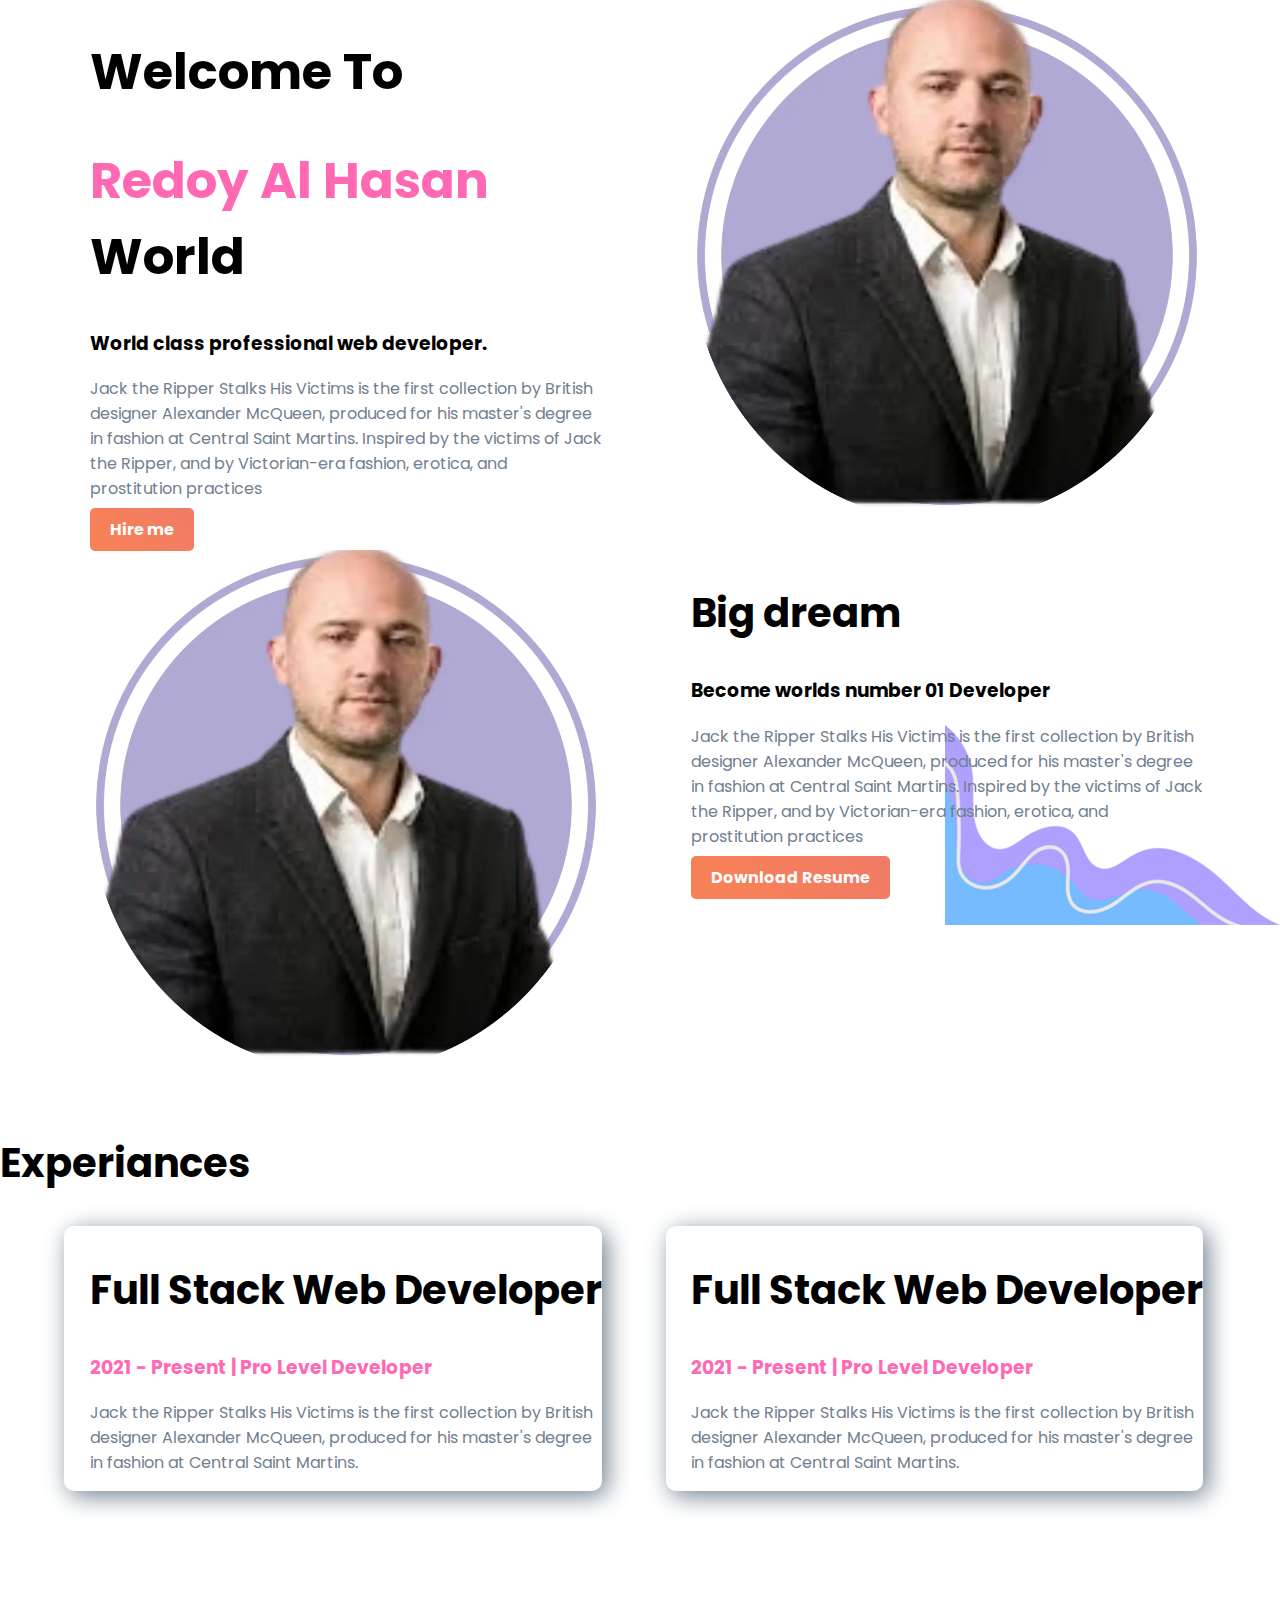
<file: Module 01/index.html>
<!DOCTYPE html>
<html lang="en">
<head>
  <meta charset="UTF-8">
  <meta name="viewport" content="width=device-width, initial-scale=1.0">
  <title>Document</title>
  <link rel="preconnect" href="https://fonts.googleapis.com">
<link rel="preconnect" href="https://fonts.gstatic.com" crossorigin>
<link href="https://fonts.googleapis.com/css2?family=Poppins:ital,wght@0,300;0,400;0,500;0,600;0,700;0,800;0,900;1,500&display=swap" rel="stylesheet">
<link rel="stylesheet" href="style.css">
</head>
<body>
  <section class="top-banner">
    <div class="half-width">
      <h1>Welcome To</h1>
      <h1><span class="orange-highlight">Redoy Al Hasan</span> World</h1>
      <h3>World class professional web developer.</h3>
      <p>Jack the Ripper Stalks His Victims is the first collection by British designer Alexander McQueen, produced for his master's degree in fashion at Central Saint Martins. Inspired by the victims of Jack the Ripper, and by Victorian-era fashion, erotica, and prostitution practices</p>      
      <a class="link-button" href="https://www.youtube.com/@redoy49" target="_blank">Hire me</a>
    </div>

    <div class="half-width">
      <img src="images/profile.webp" alt="">
    </div>
  </section>

  <section class="dream-area">
    <div class="half-width">
      <img src="images/profile.webp" alt="">
    </div>
    <div class="half-width">
      <h2>Big dream</h2>
      <h3>Become worlds number 01 Developer</h3>
      <p>
        Jack the Ripper Stalks His Victims is the first collection by British designer Alexander McQueen, produced for his master's degree in fashion at Central Saint Martins. Inspired by the victims of Jack the Ripper, and by Victorian-era fashion, erotica, and prostitution practices
      </p>
      <a class="link-button" target="_blank" href="">Download Resume</a>
    </div>
  </section>

  <section class="experience-area">
    <h2>Experiances</h2>
    <div class="half-width single-experience">
      <h2>Full Stack Web Developer</h2>
      <h3 class="orange-highlight">2021 - Present | Pro Level Developer</h3>
      <p>
        Jack the Ripper Stalks His Victims is the first collection by British designer Alexander McQueen, produced for his master's degree in fashion at Central Saint Martins.
      </p>
    </div>
    <div class="half-width single-experience">
      <h2>Full Stack Web Developer</h2>
      <h3 class="orange-highlight">2021 - Present | Pro Level Developer</h3>
      <p>
        Jack the Ripper Stalks His Victims is the first collection by British designer Alexander McQueen, produced for his master's degree in fashion at Central Saint Martins.
      </p>
    </div>
  </section>
</body>
</html>
</file>
<file: Module 01/style.css>
body {
  margin: 0;
  font-family: "Poppins", sans-serif;
  font-weight: 400;
  font-style: normal;
}

h1 {
  font-size: 50px;
}

h2 {
  font-size: 40px;
}

p {
  color: slategray;
}

.orange-highlight {
  color: hotpink;
}

.half-width {
  width: 40%;
  float: left;
  margin-left: 5%;
  padding-left: 2%;
}

.half-width img {
  width: 100%;
}

.top-banner {
  background-image: url(https://t3.ftcdn.net/jpg/06/73/46/30/360_F_673463073_NeaxtPyjJquaPQSaUEpr69q9d4tLEIE0.jpg);
  background-repeat: no-repeat;
}

section {
  height: 400px;
  padding-bottom: 150px;
}

.link-button {
  text-decoration: none;
  background-image: linear-gradient(45deg, rgb(248, 130, 84), rgb(240, 123, 103));
  padding: 10px 20px;
  border-radius: 5px;
  color: white;
  font-weight: bold;
}

.dream-area {
  background-image: url(images/top\ images.webp);
  background-repeat: no-repeat;
  background-position: right;
}

.single-experience {
  box-shadow: 5px 5px 25px slategray;
  border-radius: 10px;;
}
</file>
